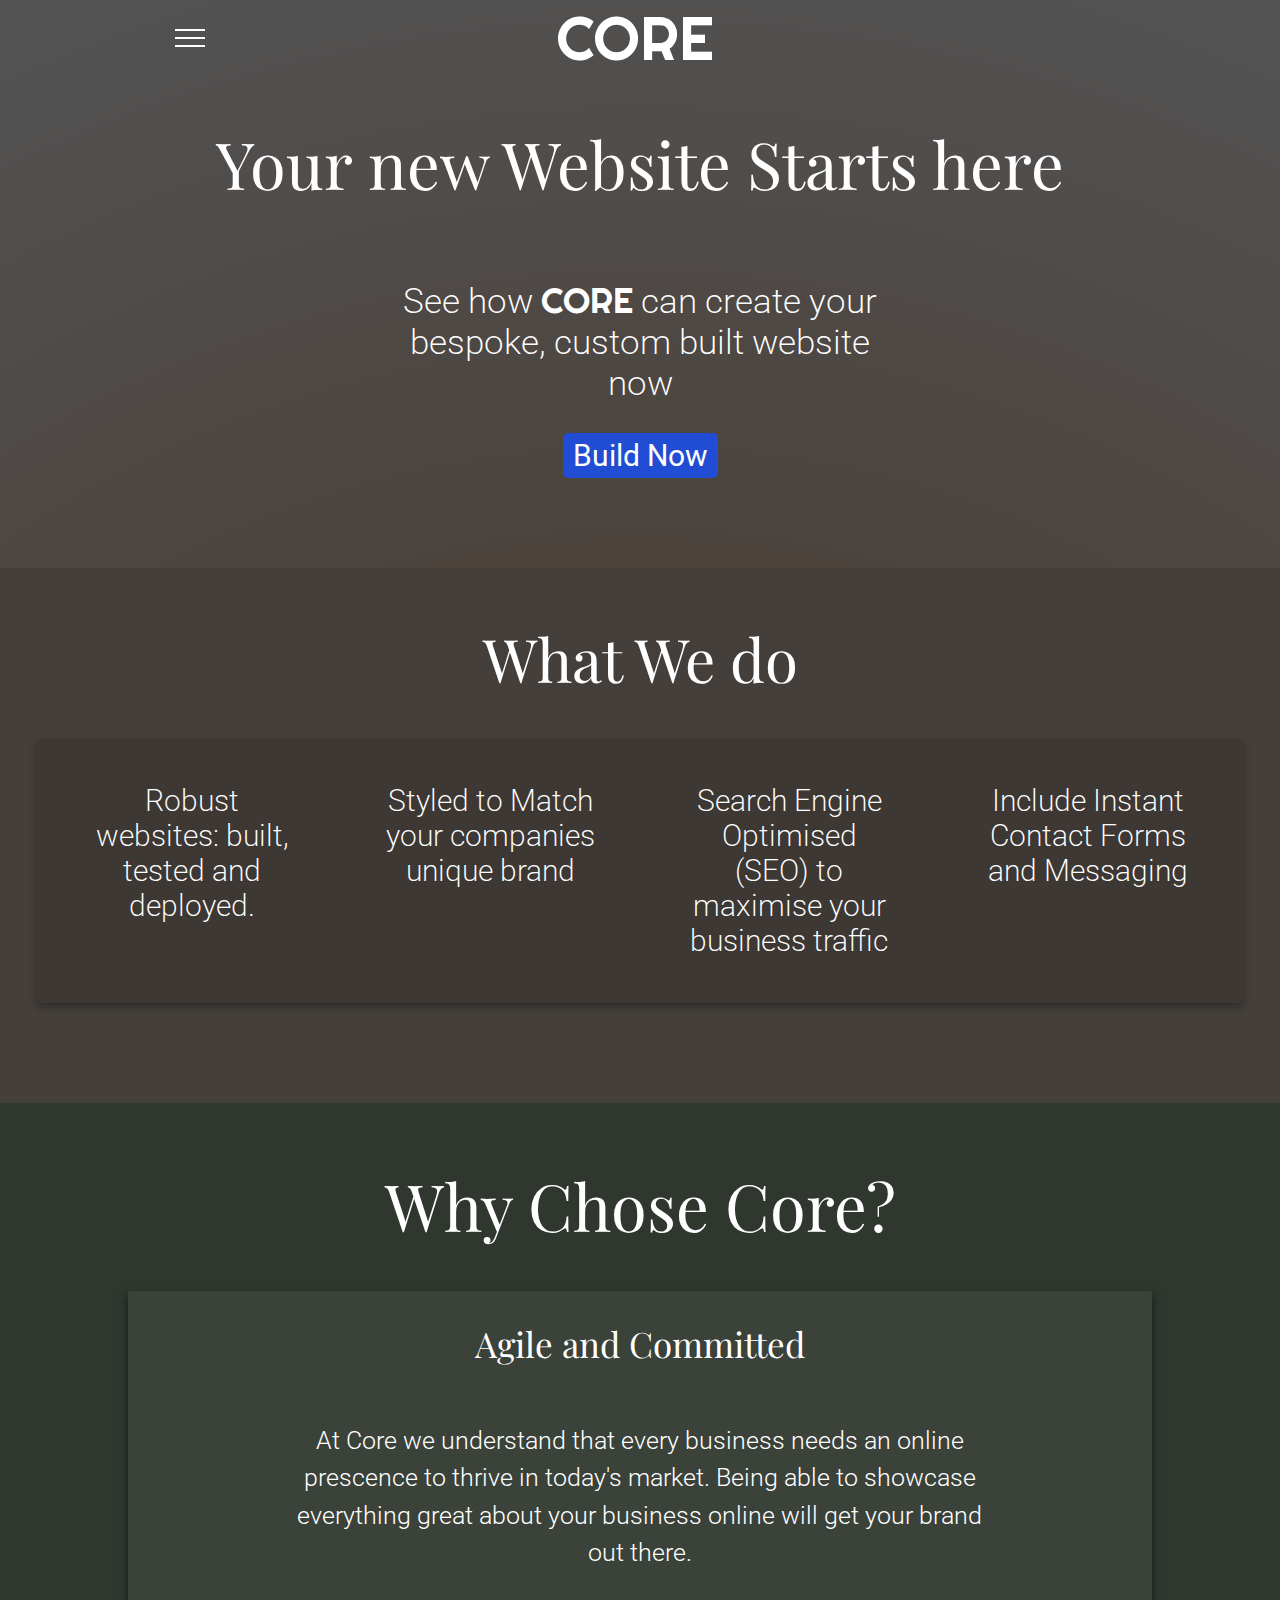
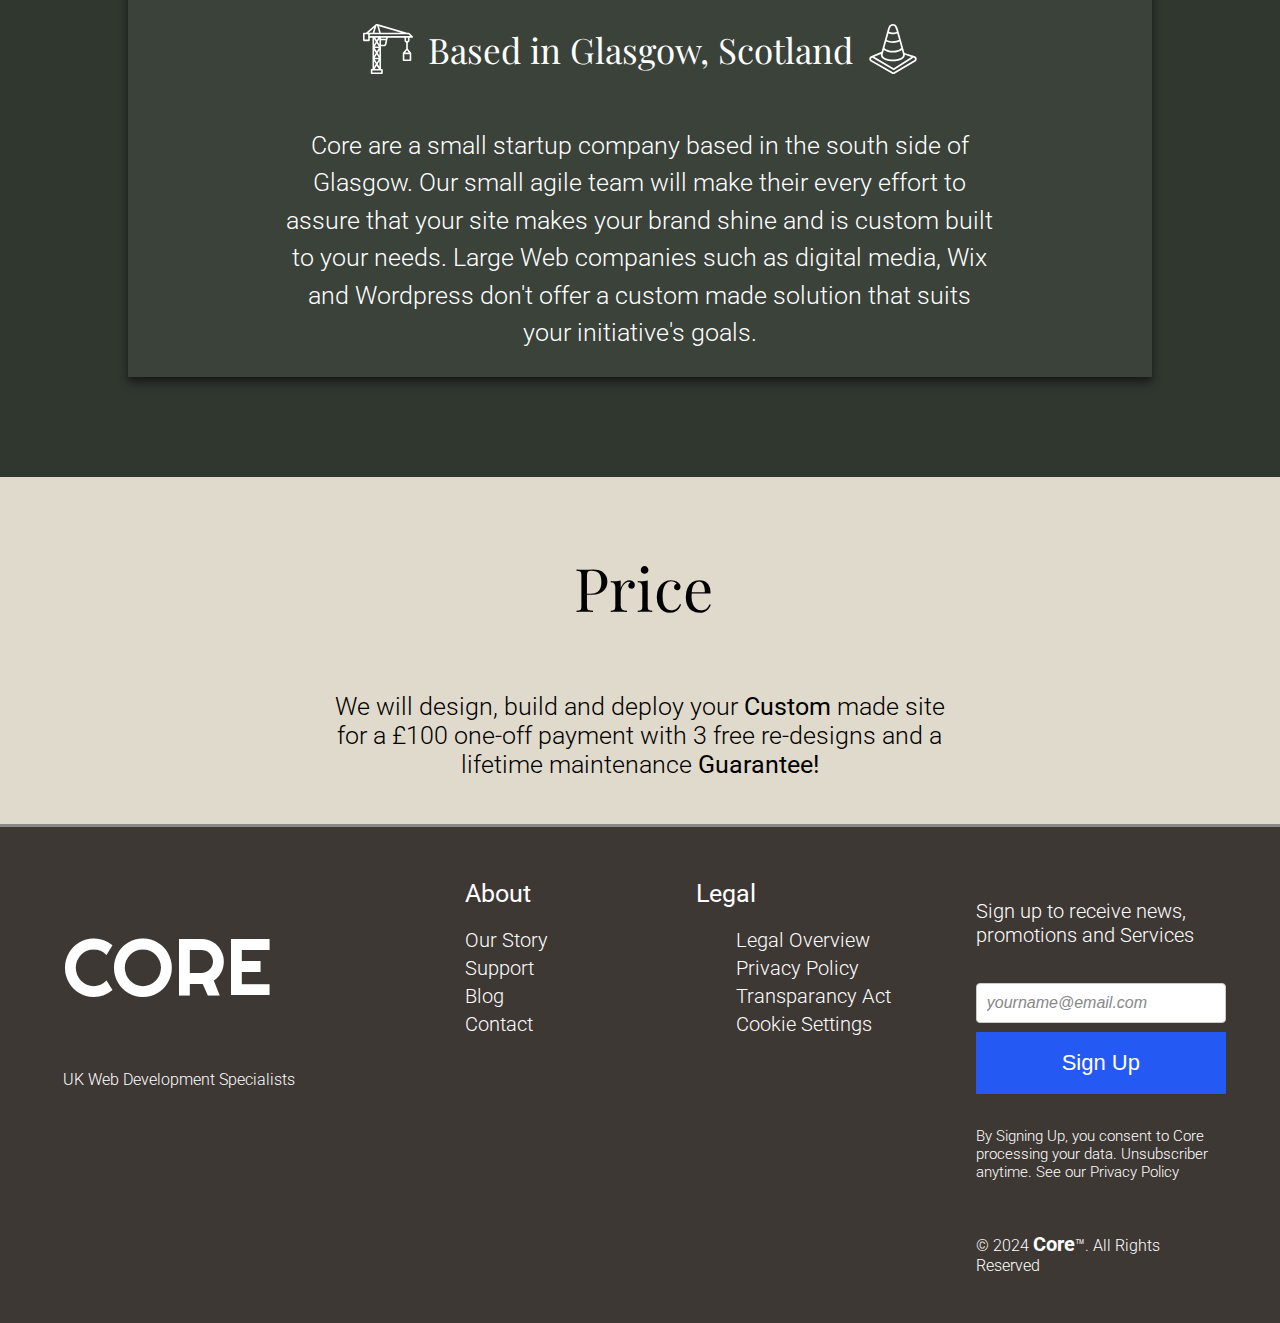
<file: index.html>
<!DOCTYPE html>
<html lang="en">
  <head>
    <meta charset="UTF-8" />
    <meta name="viewport" content="width=device-width, initial-scale=1.0" />
    <title>Core</title>
    <link rel="stylesheet" href="style.css" />

    <!----------------------------------------------->
    <!----------------FONT AWESOME------------------->
    <!----------------------------------------------->
    <script
      src="https://cdn.jsdelivr.net/npm/bootstrap@5.3.3/dist/js/bootstrap.bundle.min.js"
      integrity="sha384-YvpcrYf0tY3lHB60NNkmXc5s9fDVZLESaAA55NDzOxhy9GkcIdslK1eN7N6jIeHz"
      crossorigin="anonymous"
    ></script>

    <link
      rel="stylesheet"
      href="https://cdnjs.cloudflare.com/ajax/libs/font-awesome/6.6.0/css/all.min.css"
      integrity="sha512-Kc323vGBEqzTmouAECnVceyQqyqdsSiqLQISBL29aUW4U/M7pSPA/gEUZQqv1cwx4OnYxTxve5UMg5GT6L4JJg=="
      crossorigin="anonymous"
      referrerpolicy="no-referrer"
    />
  </head>

  <body>

    <nav>
      <div class="nav-body">
        <div class="hamburger" id="hamburger">
          <div class="hamburger-top"></div>
          <div class="hamburger-middle"></div>
          <div class="hamburger-bottom"></div>
        </div>

        <!-- Aside -->

          <div id="aside-wrapper" class="aside-wrapper">
            <div class="aside" id="aside">
             <span class="closeAsideBtn">&times;</span>
              <ul>
                <li><a href="#">About</a></li>
                <li><a href="#">Build Now</a></li>
                <li><a href="#">Our Clients</a></li>
              </ul>
            </div>
          </div>


        <h1>Core</h1>

        <div class="nav-socials">
          <a href="tel:07454666870"><i class="fa-solid fa-phone"></i></a>
          <a href="mailto:chrisashe60@gmail.com"
            ><i class="fa-solid fa-envelope"></i
          ></a>
        </div>
      </div>
    </nav>

    <div class="wrapper">
      <div class="showcase-text">
        <h1>Your new Website Starts here</h1>
        <h2>
          See how
          <span style="font-family: Righteous; text-transform: uppercase"
            >Core</span
          >
          can create your bespoke, custom built website now
        </h2>

        <div class="build-now">
          <a href="contact-us.html" class="button">
          <button id="modalBtn" class="button">Build Now</button>
        </a>
          </div>
        </div>
      </div>
    </div>



      <!-- <div class="showcase-img">
        <img
          src="img\Simplistic Laptop iphone tablet mockup instagram post.png"
          alt=""
        />
      </div> -->
    </div>

    <!-- Services -->
    <div class="service-wrapper">
      <div class="service-grid-title">
        <h1>What We do</h1>
      </div>
      <div class="service-grid">

        <div class="service-grid-body">
          <div class="service-grid-card">
            <i class="fa-solid fa-globe"></i>

            <h2>Robust websites: built, tested and deployed.</h2>
          </div>
          <div class="service-grid-card">
            <i class="fa-solid fa-palette"></i>

            <h2>Styled to Match your companies unique brand</h2>
          </div>
          <div class="service-grid-card">
            <i class="fa-solid fa-wrench"></i>

            <h2>
              Search Engine Optimised (SEO) to maximise your business traffic
            </h2>
          </div>
          <div class="service-grid-card">
            <i class="fa-solid fa-comment"></i>

            <h2>Include Instant Contact Forms and Messaging</h2>
          </div>
        </div>
      </div>
    </div>




  <!-- WHY CORE  -->

    <div class="why-core">
    <h1>Why Chose Core?</h1>
      <div class="why-core-body">
        <div class="agile">

          <i class="fa-solid fa-rocket"></i>
<h2>Agile and Committed</h2>
<i class="fa-solid fa-bullseye"></i>
</div>

        <p>At Core we understand that every business needs an online prescence to thrive in today's market. Being able to showcase everything great about your business online will get your brand out there.</p>
        <div class="glasgow">
          <img src="img/crane.svg" alt="">
        <h2>Based in Glasgow, Scotland</h2>
        <img src="img/traffic-cone.svg" alt=""> 
        </div>
        <p>Core are a small startup company based in the south side of Glasgow. Our small agile team will make their every effort to assure that your site makes your brand shine and is custom built to your needs. Large Web companies such as digital media, Wix and Wordpress don't offer a custom made solution that suits your initiative's goals.</p>
      </div>

    </div>

     <!-- Services -->
     <div class="price-wrapper">
      <div class="price-grid">
          <div class="price">
          <h1>Price</h1>
          <i class="fa-solid fa-cart-shopping"></i>
        </div>
          <p>We will design, build and deploy your <strong>Custom</strong> made site for a £100 one-off payment with 3 free re-designs and a lifetime maintenance <strong>Guarantee!</strong></p>

      </div>
    </div>
  </div>

<!-- FOOTER -->
  <footer>
    <div class="main-footer">
      <div class="title">
        <h1>Core</h1>
        <p>UK Web Development Specialists</p>
      </div>
  
      <div class="about-us">
        <ul>
          <p><strong style="font-size: 25px;">About</strong></p>
          <li><a href="#">Our Story</a></li>
          <li><a href="#">Support</a></li>
          <li><a href="#">Blog</a></li>
          <li><a href="#">Contact</a></li>

        </ul>
      </div>

      <div class="legal">
        <p><strong style="font-size: 25px;">Legal</strong></p>
        <ul>
          <li><a href="#">Legal Overview</a></li>
          <li><a href="#">Privacy Policy</a></li>
          <li><a href="#">Transparancy Act</a></li>
          <li><a href="#">Cookie Settings</a></li>
        </ul>
      </div>
      <div class="newsletter">
        

      
      <form class="footer-form" id="footer-form">
        <h2>Sign up to receive news, promotions and Services</h2>
        <h2 style="display:none; padding:0; margin:0; color:orange; font-family: 'roboto';" id="errorMsg" >Please enter all fields</h2>
        <input type="email" required id="emailInput" placeholder="yourname@email.com" >
        <button type="button" id="news-button" onclick="newsDisplay()">Sign Up</button>
        <div class="notice">
        <p style="font-size: 15px;">By Signing Up, you consent to Core processing your data. Unsubscriber anytime. See our Privacy Policy</p>
        </div>

        

        <div class="copyright-mobile">
          &#169 2024 <h1 style="display:inline; font-size: 20px;"> Core</h1>&trade;. All Rights Reserved
        </div>

      </form>

      <div class="newsletter-confirm" style="display:none" id="newsletter-confirm">
          
        <h1>Thank you for signing up.</h1>

        <p>In a few minutes, you’ll receive a confirmation email. If it lands in your spam folder, move the email to your primary inbox to make sure you never miss an update.</p>
        </div>
      </div>


    </div>
  </footer>

  <script src="script.js"></script>

</body>
</html>
</file>
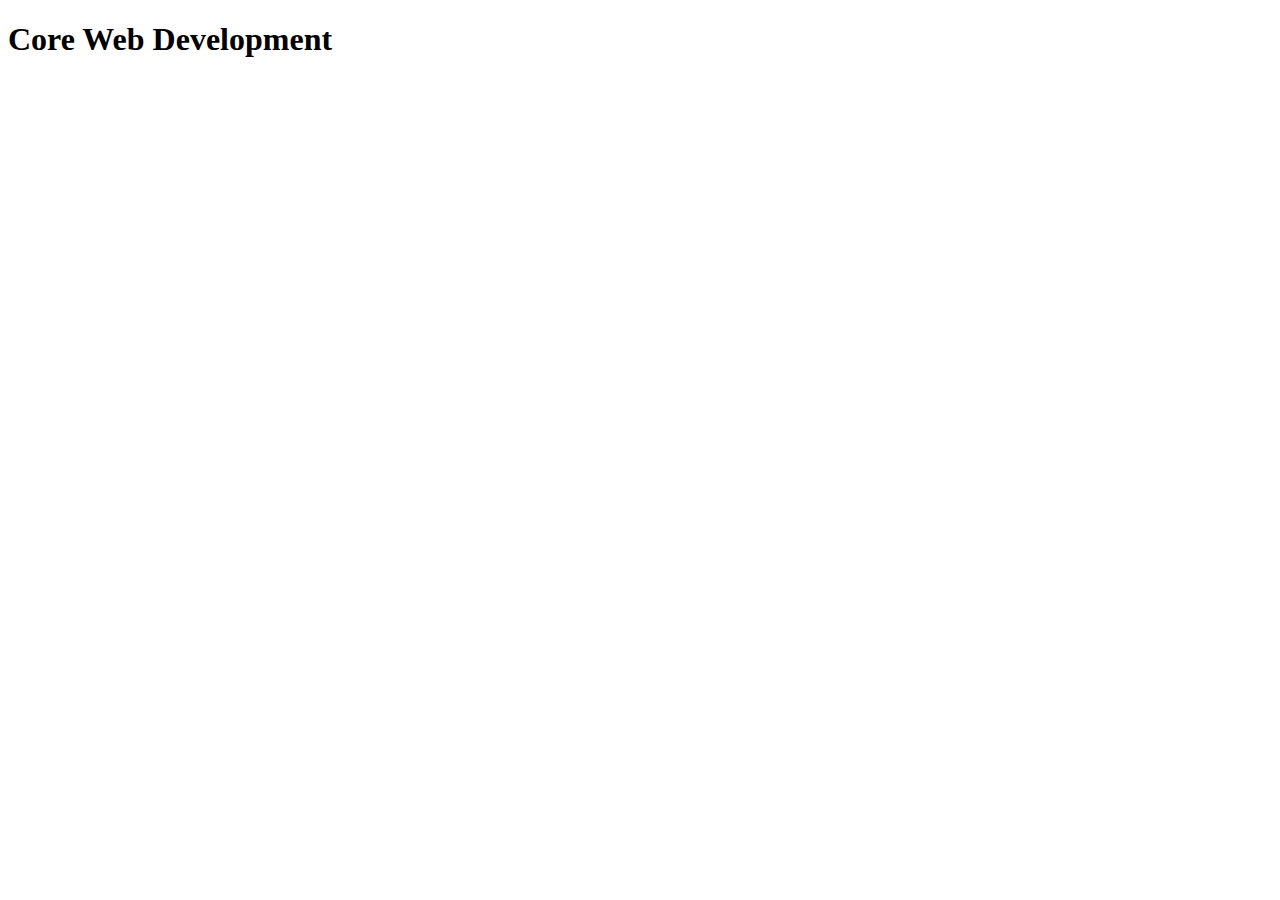
<file: src/index.html>
<!DOCTYPE html>
<html lang="en">
  <head>
    <meta charset="UTF-8" />
    <meta name="viewport" content="width=device-width, initial-scale=1.0" />
    <title>Document</title>
  </head>
  <body>
    <header><h1>Core Web Development</h1></header>
  </body>
</html>
</file>
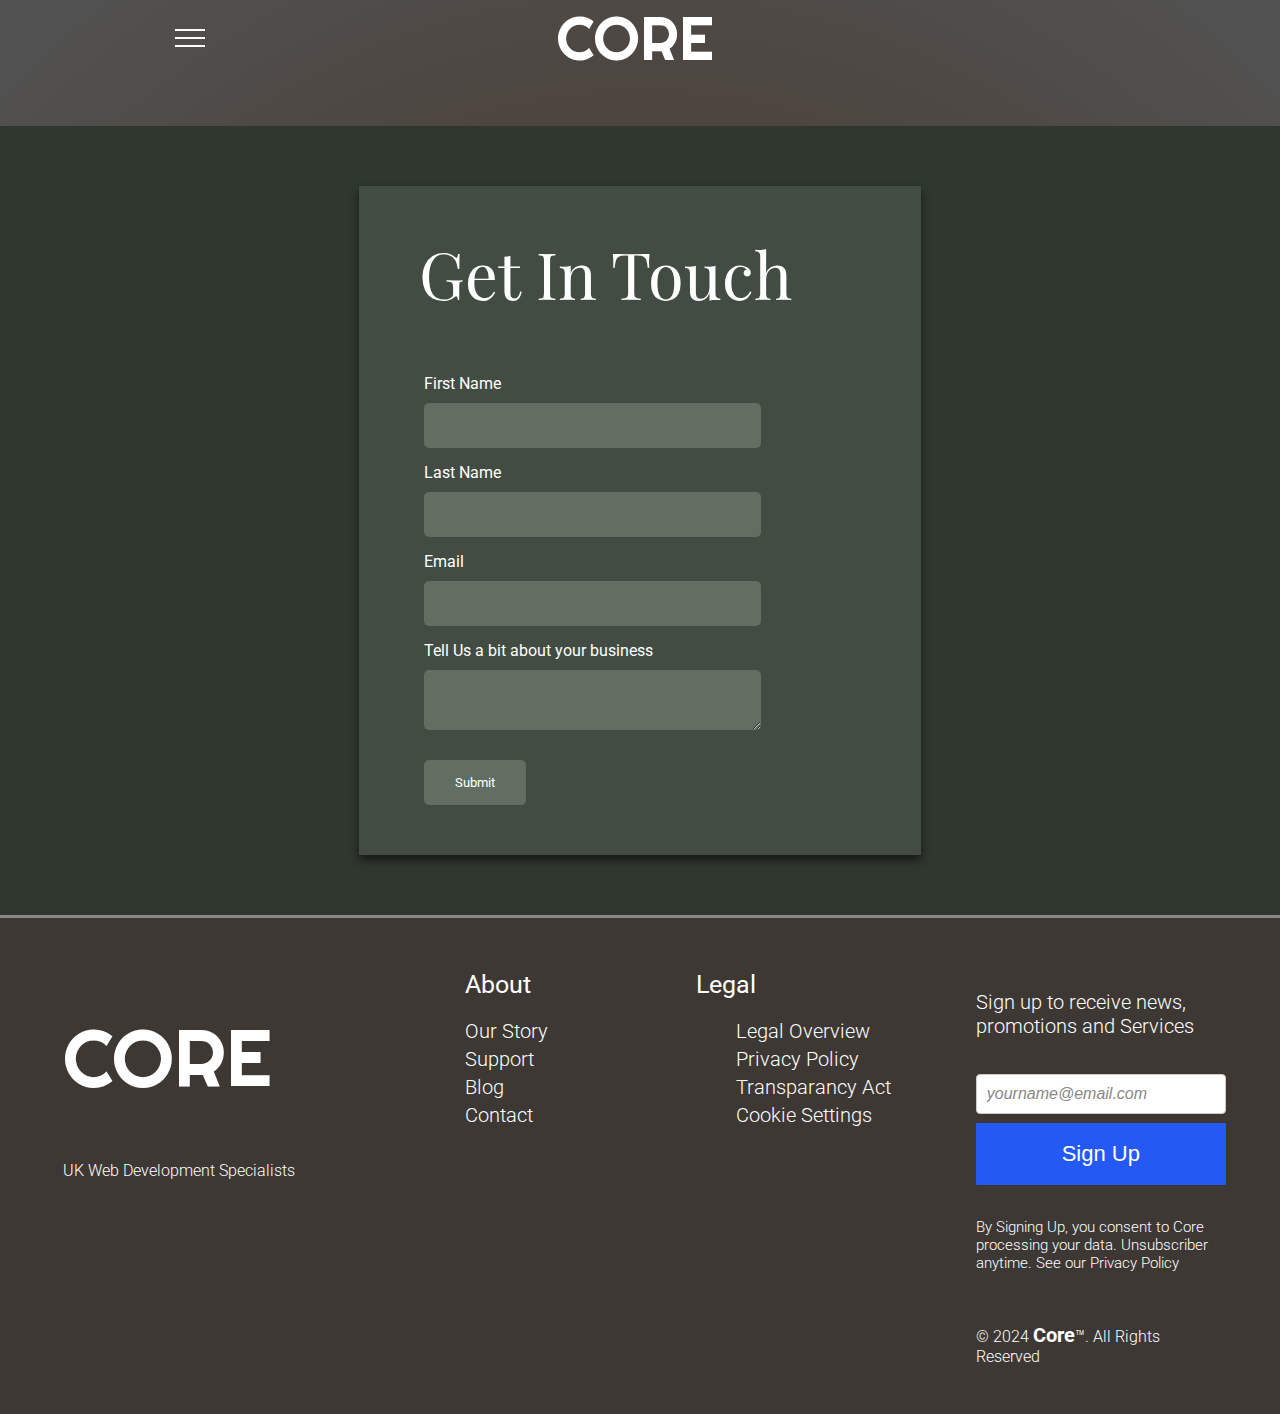
<file: contact-us.html>
<!DOCTYPE html>
<html lang="en">
  <head>
    <meta charset="UTF-8" />
    <meta name="viewport" content="width=device-width, initial-scale=1.0" />
    <title>Core</title>
    <link rel="stylesheet" href="style.css" />

    <!----------------------------------------------->
    <!----------------FONT AWESOME------------------->
    <!----------------------------------------------->
    <script
      src="https://cdn.jsdelivr.net/npm/bootstrap@5.3.3/dist/js/bootstrap.bundle.min.js"
      integrity="sha384-YvpcrYf0tY3lHB60NNkmXc5s9fDVZLESaAA55NDzOxhy9GkcIdslK1eN7N6jIeHz"
      crossorigin="anonymous"
    ></script>

    <link
      rel="stylesheet"
      href="https://cdnjs.cloudflare.com/ajax/libs/font-awesome/6.6.0/css/all.min.css"
      integrity="sha512-Kc323vGBEqzTmouAECnVceyQqyqdsSiqLQISBL29aUW4U/M7pSPA/gEUZQqv1cwx4OnYxTxve5UMg5GT6L4JJg=="
      crossorigin="anonymous"
      referrerpolicy="no-referrer"
    />
  </head>

  <body>
    <nav>
      <div class="nav-body">
        <div class="hamburger" id="hamburger">
          <div class="hamburger-top"></div>
          <div class="hamburger-middle"></div>
          <div class="hamburger-bottom"></div>
        </div>


              <!-- Aside -->

              <div id="aside-wrapper" class="aside-wrapper">
                <div class="aside" id="aside">
                 <span class="closeAsideBtn">&times;</span>
                  <ul>
                    <li>About</li>
                    <li>Build Now</li>
                    <li>Our Clients</li>
                  </ul>
                </div>
              </div>
    
    
            <h1><a href="index.html">Core</a></h1>
    
            <div class="nav-socials">
              <a href="tel:07454666870"><i class="fa-solid fa-phone"></i></a>
              <a href="mailto:chrisashe60@gmail.com"
                ><i class="fa-solid fa-envelope"></i
              ></a>
            </div>
          </div>
        </div>
        </nav>


        <div class="form-wrapper">


        <form action="" class="contact-form">
            <h1>Get In Touch</h1>

            
            <label for="firstName">First Name</label>
            <input type="text" id="firstName" name="firstName" required>

            <label for="lastName">Last Name</label>
            <input type="text" id="lastName" name="lastName" required>

            <label for="email-form">Email</label>
            <input type="email-form" id="email-form" name="email-form" required>

            <label for="businessInfo" required>Tell Us a bit about your business</label>
            <textarea name="businessInfo" id="businessInfo"></textarea>

            <input type="submit" value="Submit" id="submitBtn">

        </form>
    </div>

        <script src="script.js"></script>


        <footer>
            <div class="main-footer">
              <div class="title">
                <h1>Core</h1>
                <p>UK Web Development Specialists</p>
              </div>
          
              <div class="about-us">
                <ul>
                  <p><strong style="font-size: 25px;">About</strong></p>
                  <li><a href="#">Our Story</a></li>
                  <li><a href="#">Support</a></li>
                  <li><a href="#">Blog</a></li>
                  <li><a href="#">Contact</a></li>
        
                </ul>
              </div>
        
              <div class="legal">
                <p><strong style="font-size: 25px;">Legal</strong></p>
                <ul>
                  <li><a href="#">Legal Overview</a></li>
                  <li><a href="#">Privacy Policy</a></li>
                  <li><a href="#">Transparancy Act</a></li>
                  <li><a href="#">Cookie Settings</a></li>
                </ul>
              </div>
              <div class="newsletter">
                
        
              
              <form class="footer-form" id="footer-form">
                <h2>Sign up to receive news, promotions and Services</h2>
                <h2 style="display:none; padding:0; margin:0; color:orange; font-family: 'roboto';" id="errorMsg" >Please enter all fields</h2>
                <input type="email" required id="emailInput" placeholder="yourname@email.com" >
                <button type="button" id="news-button" onclick="newsDisplay()">Sign Up</button>
                <div class="notice">
                <p style="font-size: 15px;">By Signing Up, you consent to Core processing your data. Unsubscriber anytime. See our Privacy Policy</p>
                </div>
        
                
        
                <div class="copyright-mobile">
                  &#169 2024 <h1 style="display:inline; font-size: 20px;"> Core</h1>&trade;. All Rights Reserved
                </div>
        
              </form>
        
              <div class="newsletter-confirm" style="display:none" id="newsletter-confirm">
                  
                <h1>Thank you for signing up.</h1>
        
                <p>In a few minutes, you’ll receive a confirmation email. If it lands in your spam folder, move the email to your primary inbox to make sure you never miss an update.</p>
                </div>
              </div>
        
        
            </div>
          </footer>
  </body>




</html>
</file>
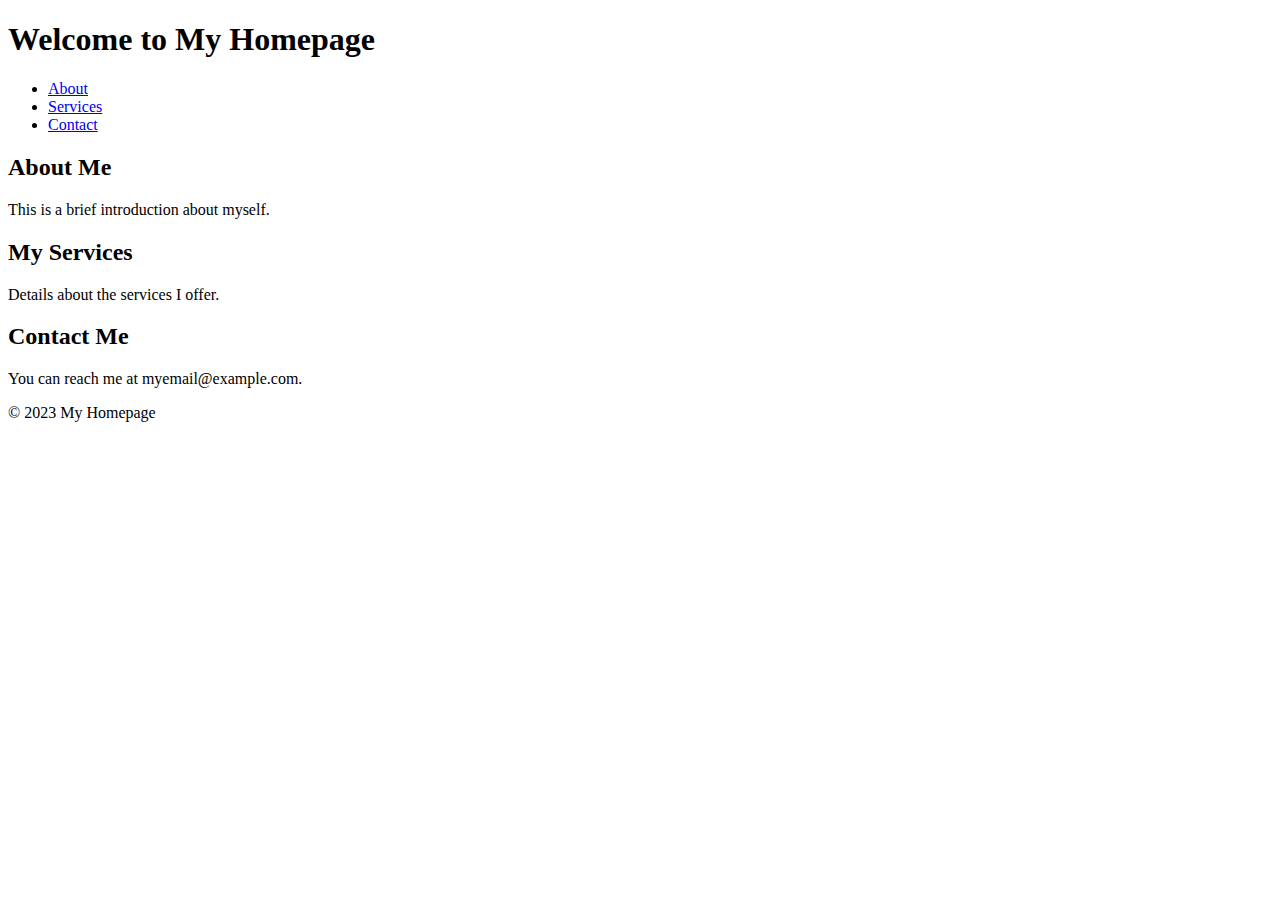
<file: core.html>
<!DOCTYPE html>
<html lang="en">
<head>
    <meta charset="UTF-8">
    <meta name="viewport" content="width=device-width, initial-scale=1.0">
    <title>My Homepage</title>
</head>
<body>
    <header>
        <h1>Welcome to My Homepage</h1>
    </header>
    <nav>
        <ul>
            <li><a href="#about">About</a></li>
            <li><a href="#services">Services</a></li>
            <li><a href="#contact">Contact</a></li>
        </ul>
    </nav>
    <section id="about">
        <h2>About Me</h2>
        <p>This is a brief introduction about myself.</p>
    </section>
    <section id="services">
        <h2>My Services</h2>
        <p>Details about the services I offer.</p>
    </section>
    <section id="contact">
        <h2>Contact Me</h2>
        <p>You can reach me at myemail@example.com.</p>
    </section>
    <footer>
        <p>&copy; 2023 My Homepage</p>
    </footer>
</body>
</html>
</file>
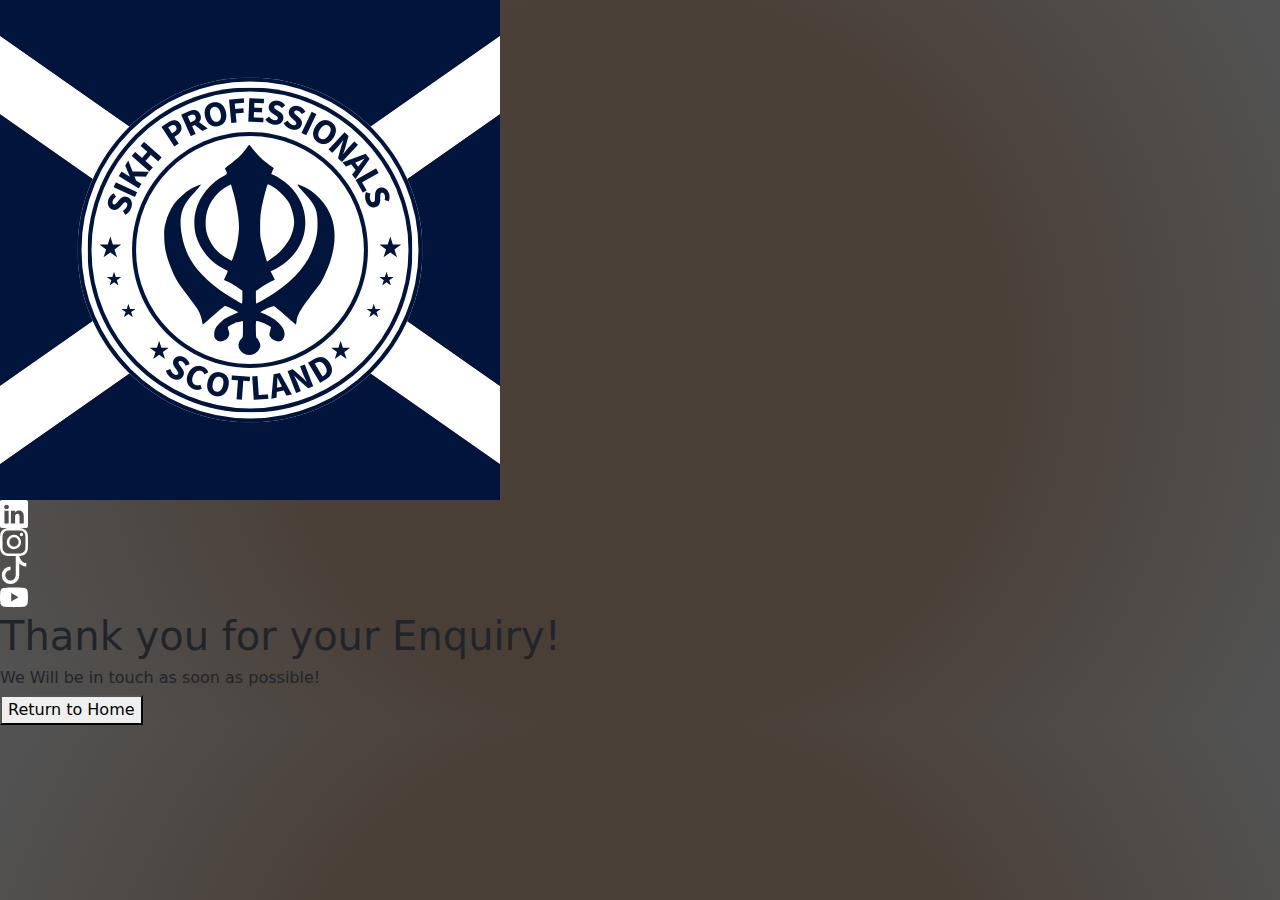
<file: sent.html>
<!DOCTYPE html>
<html lang="en">
  <head>
    <!-- poppins font -->

    <link rel="preconnect" href="https://fonts.googleapis.com" />
    <link rel="preconnect" href="https://fonts.gstatic.com" crossorigin />

    <link
      href="https://fonts.googleapis.com/css2?family=Poppins:ital,wght@0,100;0,200;0,300;0,400;0,500;0,600;0,700;0,800;0,900;1,100;1,200;1,300;1,400;1,500;1,600;1,700;1,800;1,900&display=swap"
      rel="stylesheet"
    />

    <!-- meta tags -->
    <meta charset="UTF-8" />
    <meta name="viewport" content="width=device-width, initial-scale=1.0" />

    <!-- bootstrap -->
    <link
      href="https://cdn.jsdelivr.net/npm/bootstrap@5.3.3/dist/css/bootstrap.min.css"
      rel="stylesheet"
      integrity="sha384-QWTKZyjpPEjISv5WaRU9OFeRpok6YctnYmDr5pNlyT2bRjXh0JMhjY6hW+ALEwIH"
      crossorigin="anonymous"
    />

    <!-- style sheet -->
    <link rel="stylesheet" href="style.css" />
    <link rel="shortcut icon" type="image/png" href="img/SPS LOGO .png" />
    <title>Young Sikh Professionals</title>
  </head>

  <!-- BODY START -->
  <body>
    <script
      src="https://cdn.jsdelivr.net/npm/bootstrap@5.3.3/dist/js/bootstrap.bundle.min.js"
      integrity="sha384-YvpcrYf0tY3lHB60NNkmXc5s9fDVZLESaAA55NDzOxhy9GkcIdslK1eN7N6jIeHz"
      crossorigin="anonymous"
    ></script>

    <script>
      // Smooth scroll to top when logo is clicked
      document
        .getElementById('logoLink')
        .addEventListener('click', function (event) {
          event.preventDefault(); // Prevent default link behavior
          window.scrollTo({
            top: 0,
            behavior: 'smooth', // Smooth scroll
          });
        });
    </script>

    <!-- MAIN NAVBAR -->
    <nav>
      <div id="nav-container">
        <a href="#" id="logoLink">
          <div class="logo">
            <img src="img\SPS LOGO V3.png" alt="" />
          </div>
        </a>

        <div id="nav-items">
          <div class="nav-item">
            <a
              href="https://uk.linkedin.com/company/sikh-professionals-scotland"
              target="_blank"
            >
              <svg
                xmlns="http://www.w3.org/2000/svg"
                width="28"
                height="28"
                fill="currentColor"
                class="bi bi-linkedin"
                viewBox="0 0 16 16"
              >
                <path
                  d="M0 1.146C0 .513.526 0 1.175 0h13.65C15.474 0 16 .513 16 1.146v13.708c0 .633-.526 1.146-1.175 1.146H1.175C.526 16 0 15.487 0 14.854zm4.943 12.248V6.169H2.542v7.225zm-1.2-8.212c.837 0 1.358-.554 1.358-1.248-.015-.709-.52-1.248-1.342-1.248S2.4 3.226 2.4 3.934c0 .694.521 1.248 1.327 1.248zm4.908 8.212V9.359c0-.216.016-.432.08-.586.173-.431.568-.878 1.232-.878.869 0 1.216.662 1.216 1.634v3.865h2.401V9.25c0-2.22-1.184-3.252-2.764-3.252-1.274 0-1.845.7-2.165 1.193v.025h-.016l.016-.025V6.169h-2.4c.03.678 0 7.225 0 7.225z"
                />
              </svg>
            </a>
          </div>
          <div class="nav-item">
            <a
              href="https://www.instagram.com/sikhprofessionalsscotland/"
              target="_blank"
            >
              <svg
                xmlns="http://www.w3.org/2000/svg"
                width="28"
                height="28"
                fill="currentColor"
                class="bi bi-instagram"
                viewBox="0 0 16 16"
              >
                <path
                  d="M8 0C5.829 0 5.556.01 4.703.048 3.85.088 3.269.222 2.76.42a3.9 3.9 0 0 0-1.417.923A3.9 3.9 0 0 0 .42 2.76C.222 3.268.087 3.85.048 4.7.01 5.555 0 5.827 0 8.001c0 2.172.01 2.444.048 3.297.04.852.174 1.433.372 1.942.205.526.478.972.923 1.417.444.445.89.719 1.416.923.51.198 1.09.333 1.942.372C5.555 15.99 5.827 16 8 16s2.444-.01 3.298-.048c.851-.04 1.434-.174 1.943-.372a3.9 3.9 0 0 0 1.416-.923c.445-.445.718-.891.923-1.417.197-.509.332-1.09.372-1.942C15.99 10.445 16 10.173 16 8s-.01-2.445-.048-3.299c-.04-.851-.175-1.433-.372-1.941a3.9 3.9 0 0 0-.923-1.417A3.9 3.9 0 0 0 13.24.42c-.51-.198-1.092-.333-1.943-.372C10.443.01 10.172 0 7.998 0zm-.717 1.442h.718c2.136 0 2.389.007 3.232.046.78.035 1.204.166 1.486.275.373.145.64.319.92.599s.453.546.598.92c.11.281.24.705.275 1.485.039.843.047 1.096.047 3.231s-.008 2.389-.047 3.232c-.035.78-.166 1.203-.275 1.485a2.5 2.5 0 0 1-.599.919c-.28.28-.546.453-.92.598-.28.11-.704.24-1.485.276-.843.038-1.096.047-3.232.047s-2.39-.009-3.233-.047c-.78-.036-1.203-.166-1.485-.276a2.5 2.5 0 0 1-.92-.598 2.5 2.5 0 0 1-.6-.92c-.109-.281-.24-.705-.275-1.485-.038-.843-.046-1.096-.046-3.233s.008-2.388.046-3.231c.036-.78.166-1.204.276-1.486.145-.373.319-.64.599-.92s.546-.453.92-.598c.282-.11.705-.24 1.485-.276.738-.034 1.024-.044 2.515-.045zm4.988 1.328a.96.96 0 1 0 0 1.92.96.96 0 0 0 0-1.92m-4.27 1.122a4.109 4.109 0 1 0 0 8.217 4.109 4.109 0 0 0 0-8.217m0 1.441a2.667 2.667 0 1 1 0 5.334 2.667 2.667 0 0 1 0-5.334"
                />
              </svg>
            </a>
          </div>
          <div class="nav-item">
            <a
              href="https://www.tiktok.com/@sikhprofessionalscotland?is_from_webapp=1&sender_device=pc"
              target="_blank"
            >
              <svg
                xmlns="http://www.w3.org/2000/svg"
                width="28"
                height="28"
                fill="currentColor"
                class="bi bi-tiktok"
                viewBox="0 0 16 16"
              >
                <path
                  d="M9 0h1.98c.144.715.54 1.617 1.235 2.512C12.895 3.389 13.797 4 15 4v2c-1.753 0-3.07-.814-4-1.829V11a5 5 0 1 1-5-5v2a3 3 0 1 0 3 3z"
                />
              </svg>
            </a>
          </div>

          <div class="nav-item">
            <a
              href="http://www.youtube.com/@SikhProfessionalsScotland"
              target="_blank"
            >
              <svg
                xmlns="http://www.w3.org/2000/svg"
                width="28"
                height="28"
                fill="currentColor"
                class="bi bi-youtube"
                viewBox="0 0 16 16"
              >
                <path
                  d="M8.051 1.999h.089c.822.003 4.987.033 6.11.335a2.01 2.01 0 0 1 1.415 1.42c.101.38.172.883.22 1.402l.01.104.022.26.008.104c.065.914.073 1.77.074 1.957v.075c-.001.194-.01 1.108-.082 2.06l-.008.105-.009.104c-.05.572-.124 1.14-.235 1.558a2.01 2.01 0 0 1-1.415 1.42c-1.16.312-5.569.334-6.18.335h-.142c-.309 0-1.587-.006-2.927-.052l-.17-.006-.087-.004-.171-.007-.171-.007c-1.11-.049-2.167-.128-2.654-.26a2.01 2.01 0 0 1-1.415-1.419c-.111-.417-.185-.986-.235-1.558L.09 9.82l-.008-.104A31 31 0 0 1 0 7.68v-.123c.002-.215.01-.958.064-1.778l.007-.103.003-.052.008-.104.022-.26.01-.104c.048-.519.119-1.023.22-1.402a2.01 2.01 0 0 1 1.415-1.42c.487-.13 1.544-.21 2.654-.26l.17-.007.172-.006.086-.003.171-.007A100 100 0 0 1 7.858 2zM6.4 5.209v4.818l4.157-2.408z"
                />
              </svg>
            </a>
          </div>
        </div>
      </div>
    </nav>

    <div id="success-message">
      <h1>Thank you for your Enquiry!</h1>
      <h6>We Will be in touch as soon as possible!</h6>
      <button id="return-to-home">Return to Home</button>
    </div>

    <script>
      // Add an event listener to the return to home button
      document
        .getElementById('return-to-home')
        .addEventListener('click', function () {
          window.location.href = 'index.html'; // Replace with your homepage URL
        });
    </script>
  </body>
</html>
</file>
<file: style.css>
/* ------------------------------------------- */
/* -----------------FONTS--------------------- */
/* ------------------------------------------- */
@import url("https://fonts.googleapis.com/css2?family=Black+Ops+One&family=Doto:wght@100..900&family=Lato:ital,wght@0,100;0,300;0,400;0,700;0,900;1,100;1,300;1,400;1,700;1,900&family=Playfair+Display:ital,wght@0,400..900;1,400..900&family=Righteous&family=Roboto:ital,wght@0,100;0,300;0,400;0,500;0,700;0,900;1,100;1,300;1,400;1,500;1,700;1,900&family=Yellowtail&display=swap");

/* ------------------------------------------- */
/* --------------NATIVE STYLING--------------- */
/* ------------------------------------------- */
body {
  margin: 0;
  padding: 0;
  box-sizing: border-box;
  /* background-image: url("img/bg.jpg");
  background-repeat: no-repeat;
  background-size: cover; */
  background: rgb(74, 63, 55);
  background: radial-gradient(
    circle,
    rgba(74, 63, 55, 1) 47%,
    rgba(82, 82, 82, 1) 96%
  );
}
/* ------------------------------------------- */
/* --------------CLASS STYLING---------------- */
/* ------------------------------------------- */

/* ------------------------------------------- */
/* --------------MODAL------------------------ */
/* ------------------------------------------- */

.modal {
  display: none;
  position: fixed;
  z-index: 2;
  left: 0;
  top: 0;
  height: 100%;
  width: 100%;
  overflow: auto;
  background-color: rgba(0, 0, 0, 0.4);
}

.button {
  background-color: #204dd3;
  padding: 5px;
  font-size: 30px;
  color: white;
  font-family: "roboto";
  border-radius: 5px;
  border: none;
}

.button:hover {
  background-color: #1c42b4;
  transition: 0.5s;
}

.form-wrapper {
  color: white;
  background-color: #2f372f;
  font-family: "roboto";
  width: 100%;
  height: 100%;
  margin: auto;
  margin-top: 50px;
  display: flex;
  flex-direction: column;
  align-items: center;
}

.contact-form {
  padding-left: 50px;
  padding-right: 50px;
  padding-bottom: 40px;
  width: 40%;
  background-color: #424c42;
  display: flex;
  flex-direction: column;
  margin-top: 60px;
  margin-bottom: 60px;
  box-shadow: 0 5px 8px 0 rgba(21, 21, 21, 0.9);

  padding-right: 0px;
}

.contact-form > input {
  margin-left: 15px;
  background-color: #616e61;
  width: 60%;
  margin-left: 15px;
  margin-top: 10px;
  border: none;
  border-radius: 5px;
  padding: 15px;
  color: white;
  font-family: "roboto";
}

.contact-form > label {
  margin-left: 15px;
  margin-bottom: 0px;
  margin-top: 15px;
}

.contact-form > textarea {
  color: white;
  font-family: "roboto";
  margin-left: 15px;
  background-color: #616e61;
  width: 60%;
  max-width: 100%;
  margin-left: 15px;
  border: none;
  border-radius: 5px;
  margin-bottom: 20px;
  margin-top: 10px;
  padding: 15px;
}

form > #submitBtn {
  width: 20%;
  color: white;
  margin-bottom: 10px;
  padding: 15px;
  margin-left: 15px;
}

.modal-content {
  background-color: #3e3834;
  color: white;
  margin: 20% auto;
  text-align: left;
  width: 70%;
  box-shadow: 0 5px 8px 0 rgba(0, 0, 0, 0.2);
  padding: 20px;

  animation-name: modalopen;
  animation-duration: 1s;
}

@keyframes modalopen {
  from {
    opacity: 0;
  }
  to {
    opacity: 1;
  }
}

/* ------------------------------------------- */
/* --------------Aside------------------------ */
/* ------------------------------------------- */

.aside-wrapper {
  display: none;
  height: 100%;
  width: 100%;
  position: fixed;
  top: 0;
  left: 0;
  z-index: 2;
  overflow: auto;
  background-color: rgba(0, 0, 0, 0.4);
}

.aside {
  background-color: #e0dacc;
  width: 20%;
  height: 100%;
  color: #443f3b;
  animation: asideopen;
  animation-duration: 0.5s;
  padding-right: 10px;
}

.aside > ul > li > a {
  color: #443f3b;
  border-bottom: 0px;
}

.aside > ul > li > a:hover {
  color: #443f3b;
  border-bottom: 1px solid blue;
  transition: 0.5s;
}

.closeAsideBtn {
  font-size: 35px;
  padding-left: 10px;
}

.aside > ul > li {
  list-style: none;
  font-size: 30px;
  padding-top: 25px;
}

li:hover {
  font-size: 30px;
  padding-top: 25px;
  border-bottom: #2559f4;
}

@keyframes asideopen {
  from {
    transform: translateX(-100%);
  }
  to {
    transform: translateX(0%);
  }
}

@keyframes asideclose {
  from {
    transform: translateX(0%);
  }
  to {
    transform: translateX(-100%);
  }
}

.modal-content > h1 {
  text-align: center;
  color: white;
  font-family: "Roboto";
  font-optical-sizing: auto;
  font-weight: 300;
  font-style: normal;
  font-size: 45px;
}

.closeBtn {
  color: #ccc;
  float: right;
  font-size: 40px;
}

.closeBtn:hover,
.closeBtn:focus {
  color: #e0dacc;
  text-decoration: none;
  cursor: pointer;
}

/* Infinite White Line */
.white-line {
  position: absolute;
  height: 200px;
  margin-left: 6vw;
  border: 1px solid white;
  z-index: 1;
}

/* remove underlines from a tags */
a {
  text-decoration: none;
  color: white;
}

a:visited {
  text-decoration: none;
  color: white;
}

/* Navbar */
.nav-body {
  display: flex;
  align-items: center;
  justify-content: space-around;
  color: white;
}

.hamburger {
  display: flex;
  flex-direction: column;
  min-width: 30px;
}

.hamburger-top,
.hamburger-middle,
.hamburger-bottom {
  margin: 3px 0 3px 0;
  height: 2px;
  width: 30px;

  background-color: white;
}

.hamburger:hover > * {
  background-color: lightblue;
  transition: 0.5s;
}

.hamburger:hover > * {
  transition: 0.5s;
  width: 20px;
}

.nav-body > h1 {
  font-family: "Righteous", sans-serif;
  font-weight: 400;
  font-style: normal;
  text-transform: uppercase;
  font-size: 60px;
  margin-top: 0px;
  margin-bottom: 0px;
}

.build-now > button {
  background-color: transparent;
  border: none;
  padding: 5px 10px;
  font-size: 25px;
  border: 1px solid white;
  color: white;
}

.build-now > button:hover {
  color: lightblue;
  border: 1px solid lightblue;
  transition: 0.5s;
}

.nav-socials > a > i {
  color: white;
  font-size: 25px;
  margin: 10px;
}

/* Showcase */

a:visited {
  color: white;
}

.wrapper {
  display: flex;
  max-width: 80%;
  margin: auto;
  align-items: center;
  padding-bottom: 10vh;
}

.wrapper > .showcase-text {
  display: flex;
  flex-direction: column;
  align-items: center;

  text-align: center;
  margin: auto;
}

.wrapper > .showcase-text > h1 {
  color: white;
  font-family: "Playfair Display", sans-serif;
  font-optical-sizing: auto;
  font-weight: 300;
  font-style: normal;
  font-size: 65px;
}

.form-wrapper > form > h1 {
  color: white;
  font-family: "Playfair Display", sans-serif;
  font-optical-sizing: auto;
  font-weight: 300;
  font-style: normal;
  font-size: 65px;
  margin-left: 10px;
}

.wrapper > .showcase-text > h2 {
  color: white;
  font-family: "roboto", serif;
  font-optical-sizing: auto;
  font-weight: 250;
  font-style: normal;
  font-size: 35px;
  max-width: 50%;
}

/* Features/offers Section (GRID) */

.service-wrapper {
  background-color: #443f3b;

  padding-top: 10px;
  padding-bottom: 100px;
  padding-left: 5px;
  padding-right: 5px;
}

.service-grid {
  max-width: 95%;
  margin: auto;
  margin-top: 30px;
  padding-top: 20px;
  padding-bottom: 20px;
  justify-content: center;
  background-color: #3e3834;
  box-shadow: 0px 4px 8px rgba(0, 0, 0, 0.3); /* Adding a shadow effect */
}

.service-grid-title > h1 {
  color: white;
  font-family: "Playfair Display", serif;
  font-optical-sizing: auto;
  font-weight: 250;
  font-style: normal;
  font-size: 60px;
  text-align: center;
}

.service-grid-body {
  margin-top: 30px;
  display: grid;
  color: white;
  grid-template-columns: repeat(4, 1fr);
  max-width: 99%;
  margin: auto;
}

.service-grid-card {
  display: flex;
  flex-direction: column;
  align-items: center;
  text-align: center;
}

.service-grid-card > i {
  font-size: 30px;
}

.service-grid-card > h2 {
  max-width: 70%;
  font-size: 30px;

  font-family: "Roboto";
  font-weight: 250;
}

/* Price Section */

.price-wrapper {
  background-color: #e0dacc;

  padding-top: 10px;

  padding-left: 5px;
  padding-right: 5px;
}

.price-grid {
  max-width: 60%;
  margin: auto;
  margin-top: 30px;
  padding-top: 20px;
  padding-bottom: 20px;
  justify-content: center;
  background-color: transparent;
  /* box-shadow: 0px 4px 8px rgba(0, 0, 0, 0.3); Adding a shadow effect */
}

.price-grid {
  margin-top: 30px;
  display: flex;
  flex-direction: column;
  align-items: center;
  color: color;
  max-width: 99%;
  margin: auto;
}

.price {
  display: flex;
  flex-direction: row-reverse;
  align-items: center;
}

.price > h1 {
  color: black;
  font-family: "Playfair Display", serif;
  font-optical-sizing: auto;
  font-weight: 250;
  font-style: normal;
  font-size: 60px;
  text-align: center;
}

.price-grid > p {
  font-family: "roboto";
  font-weight: 300;
  font-size: 25px;
  text-align: center;
  max-width: 50%;
}

.price > i {
  padding-top: 5px;
  font-size: 40px;
  margin-right: 7px;
}

.price-grid > i {
  font-size: 30px;
}

/* FOOTER */

.main-footer {
  font-family: "roboto";
  font-weight: 300;
  background-color: #3e3834;
  color: white;
  display: grid;
  grid-template-columns: repeat(4, 1fr);
  padding-top: 4vh;
  padding-left: 2vw;
  padding-right: 2vw;
  justify-items: center;
  padding-bottom: 30px;
}

.main-footer > * {
  font-family: "roboto";
  font-weight: 300;
}

.main-footer > * > ul {
  list-style: none;
}

.main-footer > * > ul > li {
  padding-top: 4px;
  font-size: 20px;
}

.main-footer a {
  color: white;
}

footer {
  border-top: 3px solid #888;
}

.main-footer a::after {
  content: "";
  position: absolute;
  left: 50%;
  bottom: 0;
  width: 0;

  background-color: white;
  transition: width 0.3s ease, left 0.3s ease;
}

.main-footer a:hover::after {
  bottom: -3px;
  width: 90%;
  left: 0;
}

.main-footer > .title > h1 {
  cursor: default;
  font-family: "Righteous", sans-serif;
  font-weight: 200;
  font-style: normal;
  font-size: 80px;
  color: white;
  text-transform: uppercase;
}

.newsletter {
  justify-content: center;
  text-align: left;
}

.footer-form > h2 {
  text-decoration: none;
  font-size: 20px;
  text-align: left;
  max-width: 100%;
  font-weight: 300;
  margin: 2vh 0vh 2vh 0vh;
}

.newsletter > .footer-form > * {
  padding-top: 2vh;
  padding-bottom: 2vh;
}

.footer-form {
  display: flex;
  flex-direction: column;
  width: 250px;
  align-items: baseline;
}

.footer-form > input {
  height: 40px;
  margin-bottom: 1vh;
}

.footer-form > button {
  width: 100%;
  background-color: #2559f4;
  border: none;
  color: white;
  font-size: 22px;
  border-radius: 1px;
}

input[type="email"] {
  padding: 10px;
  font-size: 16px;
  border: 1px solid #ccc;
  border-radius: 4px;
  width: 100%;
  box-sizing: border-box;
}

/* Styling the placeholder text */
input[type="email"]::placeholder {
  color: #888; /* Change the color */
  font-style: italic; /* Change the font style */
}

.why-core {
  background-color: #2f372f;
  padding-bottom: 100px;
  padding-top: 15px;
}

.why-core > h1 {
  color: white;
  font-family: "Playfair Display", sans-serif;
  font-optical-sizing: auto;
  font-weight: 300;
  font-style: normal;
  font-size: 65px;
  text-align: center;
}

.why-core-body {
  background-color: #3a423a;
  display: flex;
  flex-direction: column;
  align-items: center;
  max-width: 80%;
  margin: auto;
  box-shadow: 0 5px 8px 0 rgba(21, 21, 21, 0.9);
}

.why-core-body > .glasgow {
  max-width: 100%;
  display: flex;
  align-items: center;
}

.why-core-body > .glasgow > img {
  padding: 15px;
  height: 50px;
  width: 50px;
  color: white;
}

.why-core-body > p {
  color: white;
  font-family: "roboto";
  font-weight: 300;
  font-size: 25px;
  text-align: center;
  max-width: 70%;
  line-height: 150%; /* Percentage */
}

.why-core-body > .glasgow > h2 {
  color: white;
  font-family: "Playfair Display", sans-serif;
  font-weight: 300;
  font-size: 35px;
  text-align: center;
  max-width: 95%;
}

.why-core-body > .agile {
  display: flex;
  align-items: center;
}

.why-core-body > .agile > i {
  font-size: 30px;
  color: white;
  padding-right: 15px;
  padding-left: 10px;
}

.why-core-body > .agile > h2 {
  color: white;
  font-family: "Playfair Display", sans-serif;
  font-weight: 300;
  font-size: 35px;
  text-align: center;
  max-width: 95%;
}

@media (max-width: 1100px) {
  .wrapper {
    max-width: 90%;
    margin: auto;
  }

  .showcase-text {
    margin: 0px;
    max-width: 100%;
  }
  .showcase-text > h1 {
    font-size: 30px;
    max-width: 100%;
  }

  .showcase-text > h2 {
    font-size: 25px;
    max-width: 100%;
  }

  .service-grid-card > h2 {
    max-width: 50%;
  }

  .price-grid-card > h2 {
    max-width: 50%;
  }
}

@media (max-width: 700px) {
  .why-core-body > .glasgow > img {
    padding: 15px;
    height: 50px;
    width: 50px;
    color: white;
  }

  .why-core-body > .glasgow > h2 {
    font-size: 25px;
  }

  .why-core-body > p {
    max-width: 80%;
    font-size: 20px;
  }

  .why-core-body > .agile > h2 {
    font-size: 25px;
  }
  .contact-form {
    padding-left: 50px;
    padding-right: 50px;
    padding-bottom: 40px;
    width: 80%;
    background-color: #424c42;
    display: flex;
    flex-direction: column;
    margin-top: 60px;
    margin-bottom: 60px;
    box-shadow: 0 5px 8px 0 rgba(21, 21, 21, 0.9);

    padding-right: 0px;
  }

  .contact-form > h1 {
    font-size: 55px;
  }

  .contact-form > input {
    margin-left: 15px;
    background-color: #616e61;
    width: 60%;
    margin-left: 15px;
    margin-top: 10px;
    border: none;
    border-radius: 5px;
    padding: 15px;
    color: white;
    font-family: "roboto";
  }

  .contact-form > label {
    margin-left: 15px;
    margin-bottom: 0px;
    margin-top: 15px;
  }

  .contact-form > textarea {
    color: white;
    font-family: "roboto";
    margin-left: 15px;
    background-color: #616e61;
    width: 60%;
    max-width: 100%;
    margin-left: 15px;
    border: none;
    border-radius: 5px;
    margin-bottom: 20px;
    margin-top: 10px;
    padding: 15px;
  }

  form > #submitBtn {
    width: 60%;
    color: white;
    margin-bottom: 10px;
    padding: 15px;
    margin-left: 15px;
  }

  .aside {
    background-color: #e0dacc;
    width: 50%;
    height: 100%;
    color: #443f3b;
    animation: asideopen;
    animation-duration: 0.5s;
  }

  .price-wrapper {
    background-color: #e0dacc;
    height: 60vh;

    padding-top: 11px;

    padding-left: 5px;
    padding-right: 5px;
  }

  .price-grid > p {
    font-family: "roboto";
    font-weight: 300;
    font-size: 25px;
    text-align: center;
    max-width: 95%;
  }
  .main-footer {
    display: flex;
    flex-direction: column;
    align-items: center;
    gap: 30px;
  }

  .main-footer > * {
    justify-items: center;
    text-align: center;
  }

  .main-footer > .title > h1 {
    margin: 0;
    padding: 0;
  }

  .about-us > ul {
    padding: 0;
  }

  .legal > ul {
    padding: 0;
  }

  .white-line {
    display: none;
  }
  .wrapper {
    max-width: 90%;
    margin: auto;
  }

  .showcase-text {
    margin-top: 0px;
    margin: 0px;
    max-width: 100%;
  }
  .showcase-text > h1 {
    font-size: 25px;
    max-width: 100%;
  }

  .wrapper > .showcase-text > h2 {
    font-size: 25px;
    max-width: 80%;
  }

  .service-grid-body {
    display: grid;
    grid-template-columns: repeat(2, 1fr);
  }

  .service-grid-card > h2 {
    font-size: 15px;
    max-width: 100%;
  }

  .price-grid-body {
    display: grid;
    grid-template-columns: repeat(1, 1fr);
  }

  .price-grid-card > h2 {
    font-size: 15px;
    max-width: 100%;
  }
}
</file>
